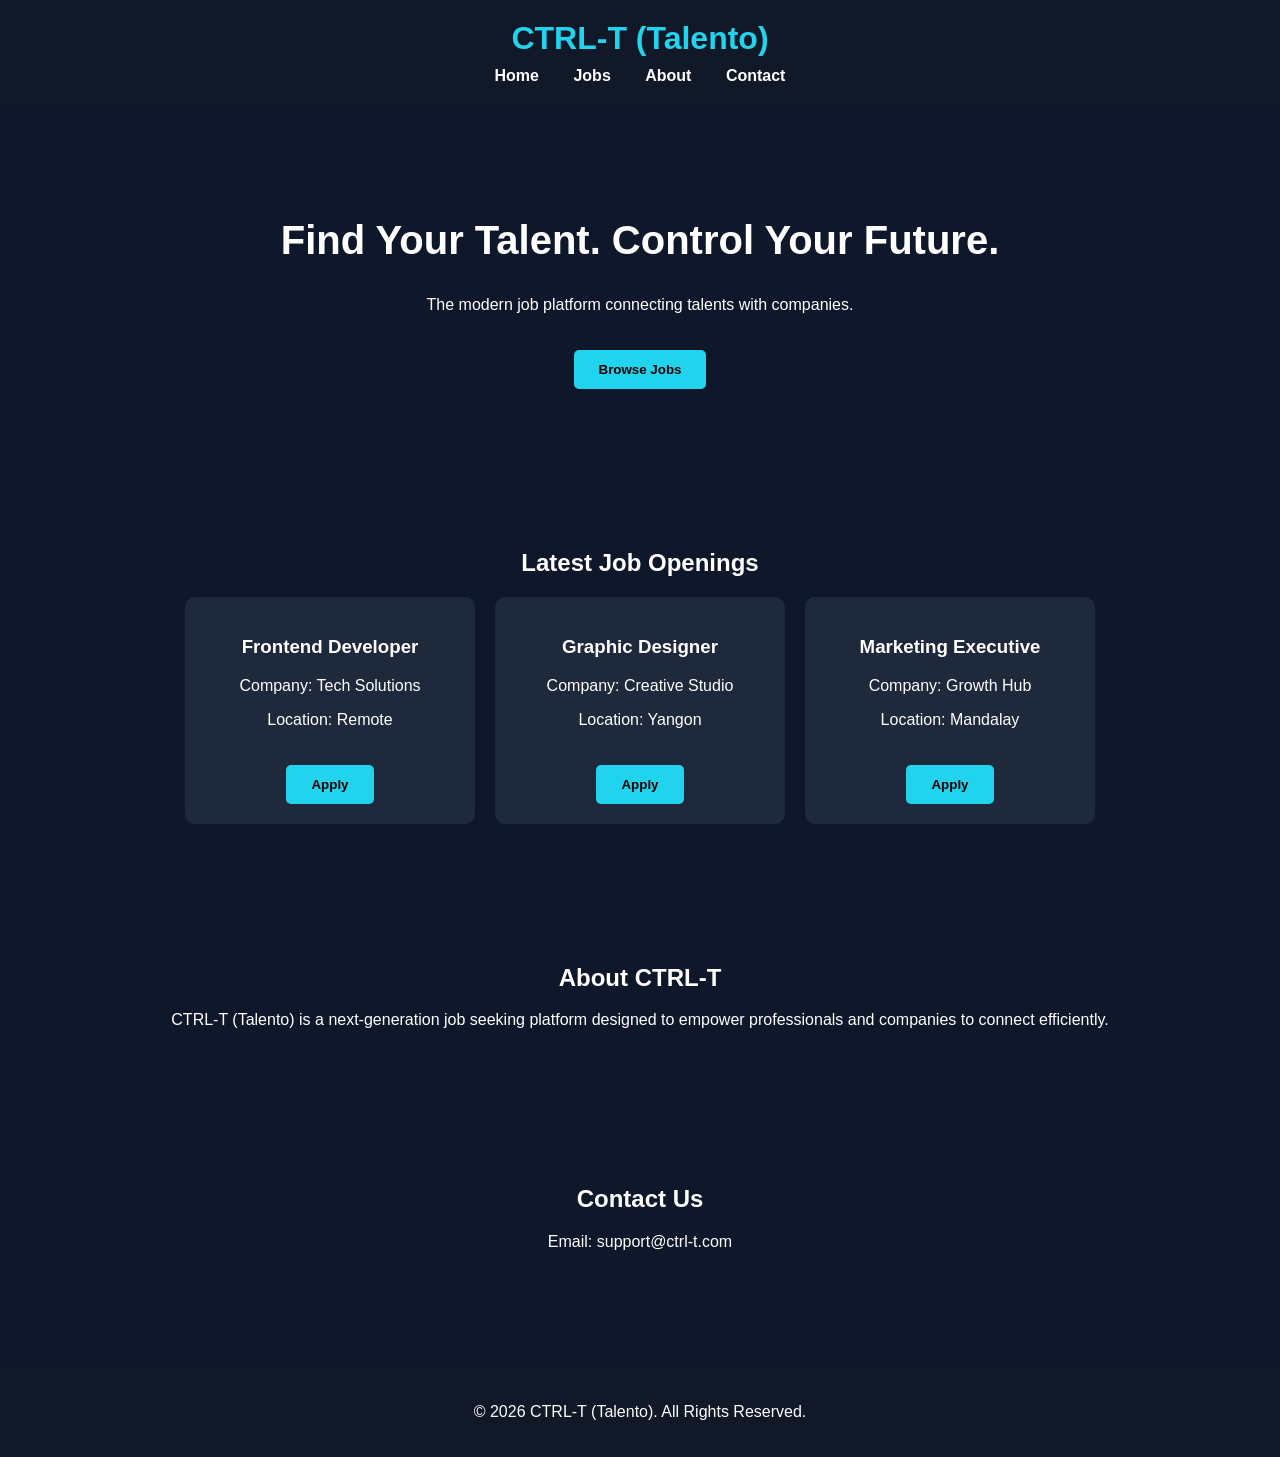
<file: index.html>
<!DOCTYPE html>
<html lang="en">
<head>
<meta charset="UTF-8">
<meta name="viewport" content="width=device-width, initial-scale=1.0">
<title>CTRL-T | Talento Job Platform</title>
<style>
body {
    margin: 0;
    font-family: Arial, sans-serif;
    background-color: #0f172a;
    color: white;
}

header {
    background: #111827;
    padding: 20px;
    text-align: center;
}

header h1 {
    margin: 0;
    color: #22d3ee;
}

nav {
    text-align: center;
    margin-top: 10px;
}

nav a {
    color: white;
    margin: 0 15px;
    text-decoration: none;
    font-weight: bold;
}

.hero {
    text-align: center;
    padding: 80px 20px;
}

.hero h2 {
    font-size: 40px;
}

.btn {
    background: #22d3ee;
    color: black;
    padding: 12px 25px;
    border: none;
    border-radius: 5px;
    cursor: pointer;
    margin-top: 20px;
    font-weight: bold;
}

.section {
    padding: 60px 20px;
    text-align: center;
}

.jobs {
    display: flex;
    flex-wrap: wrap;
    justify-content: center;
    gap: 20px;
}

.job-card {
    background: #1e293b;
    padding: 20px;
    width: 250px;
    border-radius: 10px;
}

footer {
    background: #111827;
    text-align: center;
    padding: 20px;
    margin-top: 40px;
}
</style>
</head>

<body>

<header>
    <h1>CTRL-T (Talento)</h1>
    <nav>
        <a href="#">Home</a>
        <a href="#jobs">Jobs</a>
        <a href="#about">About</a>
        <a href="#contact">Contact</a>
    </nav>
</header>

<section class="hero">
    <h2>Find Your Talent. Control Your Future.</h2>
    <p>The modern job platform connecting talents with companies.</p>
    <button class="btn">Browse Jobs</button>
</section>

<section id="jobs" class="section">
    <h2>Latest Job Openings</h2>
    <div class="jobs">
        <div class="job-card">
            <h3>Frontend Developer</h3>
            <p>Company: Tech Solutions</p>
            <p>Location: Remote</p>
            <button class="btn">Apply</button>
        </div>

        <div class="job-card">
            <h3>Graphic Designer</h3>
            <p>Company: Creative Studio</p>
            <p>Location: Yangon</p>
            <button class="btn">Apply</button>
        </div>

        <div class="job-card">
            <h3>Marketing Executive</h3>
            <p>Company: Growth Hub</p>
            <p>Location: Mandalay</p>
            <button class="btn">Apply</button>
        </div>
    </div>
</section>

<section id="about" class="section">
    <h2>About CTRL-T</h2>
    <p>CTRL-T (Talento) is a next-generation job seeking platform designed to empower professionals and companies to connect efficiently.</p>
</section>

<section id="contact" class="section">
    <h2>Contact Us</h2>
    <p>Email: support@ctrl-t.com</p>
</section>

<footer>
    <p>© 2026 CTRL-T (Talento). All Rights Reserved.</p>
</footer>

</body>
</html>
</file>
